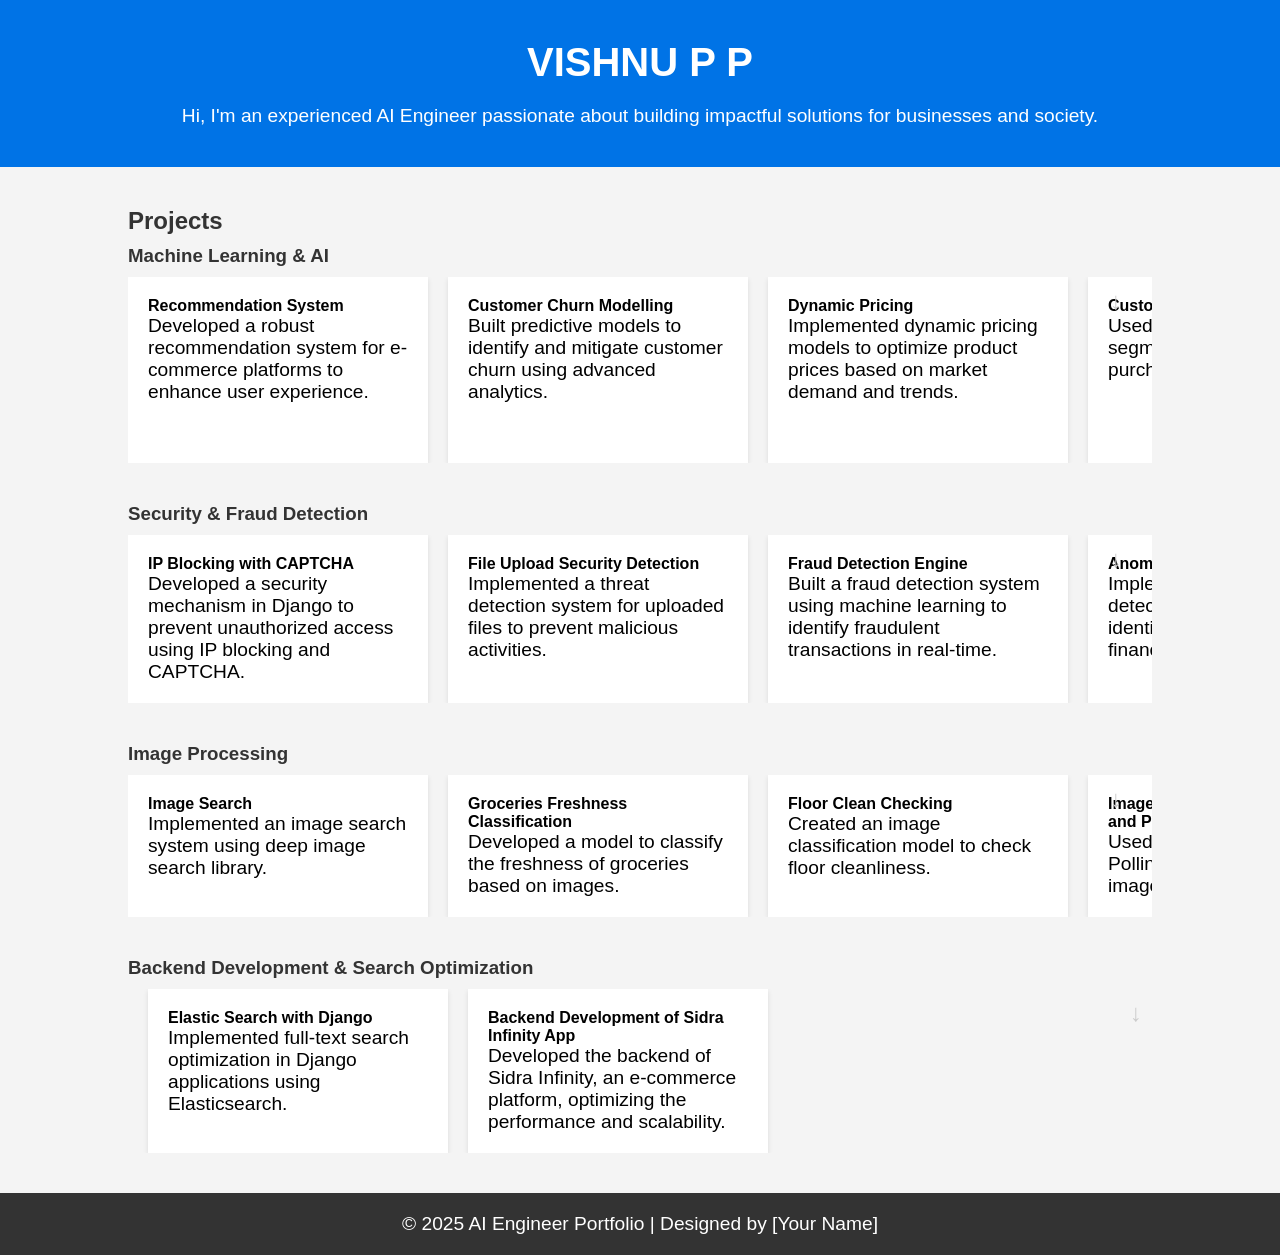
<file: index.html>
<!DOCTYPE html>
<html lang="en">
<head>
    <meta charset="UTF-8">
    <meta name="viewport" content="width=device-width, initial-scale=1.0">
    <title>AI Engineer Portfolio</title>
    <link rel="stylesheet" href="styles.css">
</head>
<body>
    <header>
        <div class="container">
            <h1>VISHNU P P</h1>
            <p>Hi, I'm an experienced AI Engineer passionate about building impactful solutions for businesses and society.</p>
        </div>
    </header>

    <main class="container">
        <section id="projects">
            <h2>Projects</h2>

            <div class="project-category">
                <h3>Machine Learning & AI</h3>
                <div class="scrolling-banner">
                    <div class="scroll-indicator">&#8595;</div>
                    <div class="project-item" onclick="openModal('recommendationSystem')">
                        <h4>Recommendation System</h4>
                        <p>Developed a robust recommendation system for e-commerce platforms to enhance user experience.</p>
                    </div>
                    <div class="project-item" onclick="openModal('customerChurn')">
                        <h4>Customer Churn Modelling</h4>
                        <p>Built predictive models to identify and mitigate customer churn using advanced analytics.</p>
                    </div>
                    <div class="project-item" onclick="openModal('dynamicPricing')">
                        <h4>Dynamic Pricing</h4>
                        <p>Implemented dynamic pricing models to optimize product prices based on market demand and trends.</p>
                    </div>
                    <div class="project-item" onclick="openModal('customerGrouping')">
                        <h4>Customer Grouping</h4>
                        <p>Used clustering techniques to segment customers based on purchasing behavior.</p>
                    </div>
                    <div class="project-item" onclick="openModal('toxicWordClassification')">
                        <h4>Toxic Word Classification (using Transformer model)</h4>
                        <p>Built a model to detect toxic words in user feedback using transformer architecture.</p>
                    </div>
                    <div class="project-item" onclick="openModal('sqlQueryAutomation')">
                        <h4>SQL Query Automation (using LLM and Google PaLM)</h4>
                        <p>Automated SQL query generation using large language models and Google PaLM for context-based search.</p>
                    </div>
                    <div class="project-item" onclick="openModal('customerServiceChatbot')">
                        <h4>Customer Service Chatbot (using LLM)</h4>
                        <p>Developed an AI-powered chatbot for automating customer service queries using LLMs.</p>
                    </div>
                    <div class="project-item" onclick="openModal('rasaChatbot')">
                        <h4>Rasa Chatbot</h4>
                        <p>Built a conversational AI chatbot for customer interaction using Rasa.</p>
                    </div>
                </div>
            </div>

            <div class="project-category">
                <h3>Security & Fraud Detection</h3>
                <div class="scrolling-banner">
                    <div class="scroll-indicator">&#8595;</div>
                    <div class="project-item" onclick="openModal('ipBlocking')">
                        <h4>IP Blocking with CAPTCHA</h4>
                        <p>Developed a security mechanism in Django to prevent unauthorized access using IP blocking and CAPTCHA.</p>
                    </div>
                    <div class="project-item" onclick="openModal('fileUploadSecurity')">
                        <h4>File Upload Security Detection</h4>
                        <p>Implemented a threat detection system for uploaded files to prevent malicious activities.</p>
                    </div>
                    <div class="project-item" onclick="openModal('fraudDetection')">
                        <h4>Fraud Detection Engine</h4>
                        <p>Built a fraud detection system using machine learning to identify fraudulent transactions in real-time.</p>
                    </div>
                    <div class="project-item" onclick="openModal('anomalyDetection')">
                        <h4>Anomaly Detection</h4>
                        <p>Implemented anomaly detection models for identifying unusual patterns in financial transactions.</p>
                    </div>
                </div>
            </div>

            <div class="project-category">
                <h3>Image Processing</h3>
                <div class="scrolling-banner">
                    <div class="scroll-indicator">&#8595;</div>
                    <div class="project-item" onclick="openModal('imageSearch')">
                        <h4>Image Search</h4>
                        <p>Implemented an image search system using deep image search library.</p>
                    </div>
                    <div class="project-item" onclick="openModal('groceriesFreshness')">
                        <h4>Groceries Freshness Classification</h4>
                        <p>Developed a model to classify the freshness of groceries based on images.</p>
                    </div>
                    <div class="project-item" onclick="openModal('floorCleanChecking')">
                        <h4>Floor Clean Checking</h4>
                        <p>Created an image classification model to check floor cleanliness.</p>
                    </div>
                    <div class="project-item" onclick="openModal('imageGeneration')">
                        <h4>Image Generation (using OpenAI and Pollination in Flask)</h4>
                        <p>Used OpenAI's DALL·E and Pollination API to generate images in Flask applications.</p>
                    </div>
                </div>
            </div>

            <div class="project-category">
                <h3>Backend Development & Search Optimization</h3>
                <div class="scrolling-banner">
                    <div class="scroll-indicator">&#8595;</div>
                    <div class="project-item" onclick="openModal('elasticSearch')">
                        <h4>Elastic Search with Django</h4>
                        <p>Implemented full-text search optimization in Django applications using Elasticsearch.</p>
                    </div>
                    <div class="project-item" onclick="openModal('sidraInfinity')">
                        <h4>Backend Development of Sidra Infinity App</h4>
                        <p>Developed the backend of Sidra Infinity, an e-commerce platform, optimizing the performance and scalability.</p>
                    </div>
                </div>
            </div>

        </section>
    </main>

    <div id="projectModal" class="modal">
        <div class="modal-content">
            <span class="close-btn" onclick="closeModal()">&times;</span>
            <div id="modalContent"></div>
        </div>
    </div>

    <footer>
        <div class="container">
            <p>&copy; 2025 AI Engineer Portfolio | Designed by [Your Name]</p>
        </div>
    </footer>

    <script src="scripts.js"></script>
</body>
</html>
</file>
<file: styles.css>
* {
    margin: 0;
    padding: 0;
    box-sizing: border-box;
}

body {
    font-family: Arial, sans-serif;
    background-color: #f4f4f4;
}

header {
    background-color: #0073e6;
    color: white;
    padding: 40px 0;
    text-align: center;
}

.container {
    width: 80%;
    margin: 0 auto;
}

h1 {
    font-size: 2.5em;
    margin-bottom: 20px;
}

p {
    font-size: 1.2em;
}

#projects {
    margin-top: 40px;
}

.project-category {
    margin-bottom: 40px;
}

h2, h3 {
    color: #333;
    margin-bottom: 10px;
}

.scrolling-banner {
    position: relative;
    overflow-x: auto;
    display: flex;
    gap: 20px;
    scroll-snap-type: x mandatory; /* Add scroll snapping */
    -webkit-overflow-scrolling: touch;
}

.project-item {
    background-color: #fff;
    padding: 20px;
    width: 300px;
    box-shadow: 0 2px 5px rgba(0,0,0,0.1);
    cursor: pointer;
    transition: transform 0.3s;
    flex-shrink: 0; /* Prevent items from shrinking */
    scroll-snap-align: start; /* Align items to start when scrolling */
}

/* Ensure only 4 items are visible */
.scrolling-banner::before, .scrolling-banner::after {
    content: "";
    flex: 0 0 0;
    width: 0;
}

/* Hover effect */
.project-item:hover {
    transform: translateY(-10px);
}

.scroll-indicator {
    position: absolute;
    top: 10px;
    right: 10px;
    font-size: 1.5em;
    color: #ccc;
}

.modal {
    display: none;
    position: fixed;
    z-index: 1;
    left: 0;
    top: 0;
    width: 100%;
    height: 100%;
    background-color: rgba(0,0,0,0.5);
    overflow: auto;
}

.modal-content {
    background-color: #fff;
    padding: 20px;
    margin: 10% auto;
    width: 60%;
    border-radius: 5px;
}

.close-btn {
    font-size: 2em;
    position: absolute;
    top: 10px;
    right: 10px;
    cursor: pointer;
}

footer {
    text-align: center;
    padding: 20px;
    background-color: #333;
    color: white;
}
</file>
